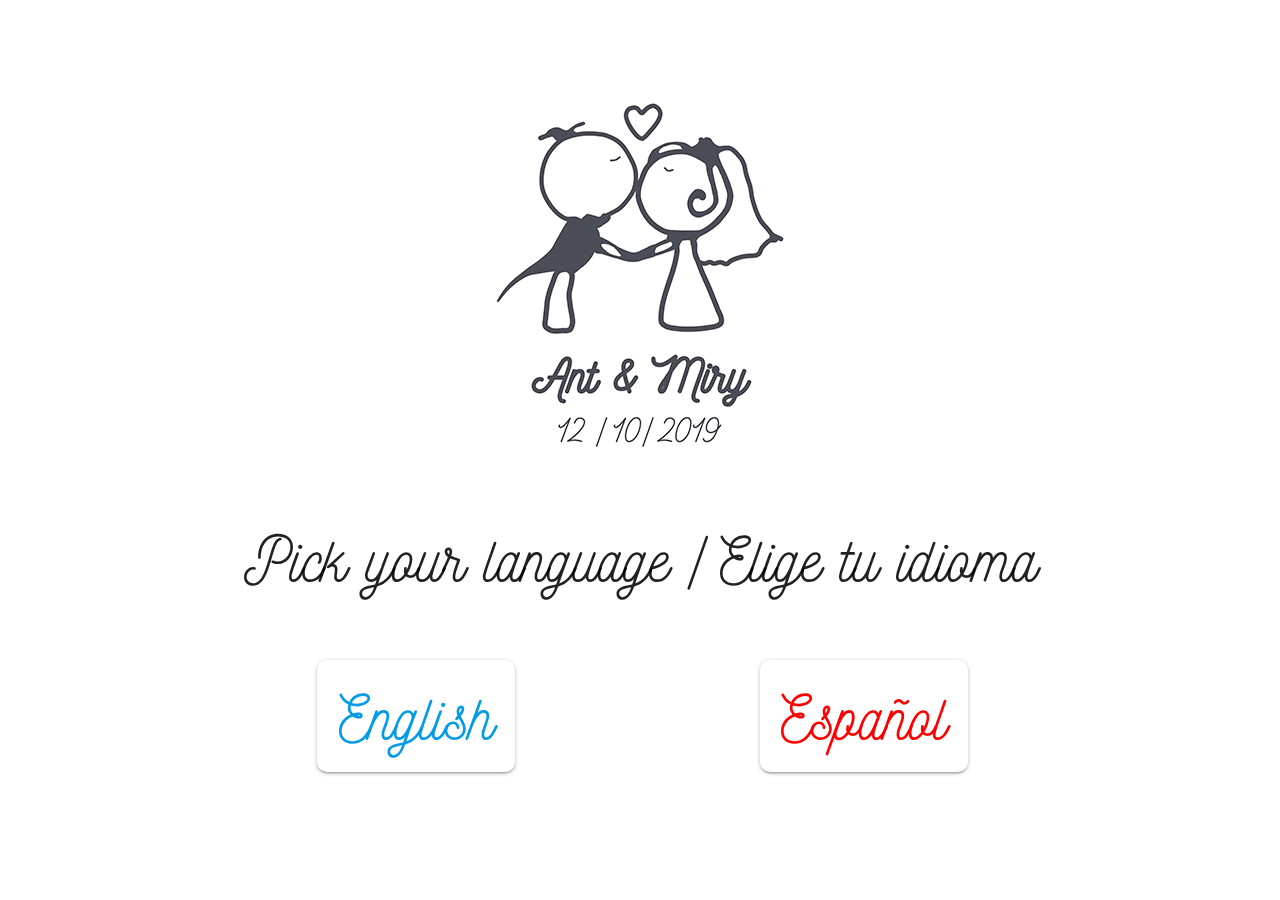
<file: index.html>
<!DOCTYPE html>
<html lang="en">
<head>
  <meta http-equiv="Content-Type" content="text/html; charset=UTF-8"/>
  <meta name="viewport" content="width=device-width, initial-scale=1"/>
  <meta name="robots" content="none">
  <title>Wedding Is Caring - Language/Idioma</title>

<!-- Favicon Code -->
  <link rel="apple-touch-icon" sizes="180x180" href="apple-touch-icon.png">
  <link rel="icon" type="image/png" sizes="32x32" href="favicon-32x32.png">
  <link rel="icon" type="image/png" sizes="16x16" href="favicon-16x16.png">
  <link rel="manifest" href="site.webmanifest">
  <link rel="mask-icon" href="safari-pinned-tab.svg" color="#2e57b1">

  <!-- CSS  -->
  <link href="https://fonts.googleapis.com/icon?family=Material+Icons" rel="stylesheet">
  <link href="css/materialize.css" type="text/css" rel="stylesheet" media="screen,projection"/>
  <link href="css/style.css" type="text/css" rel="stylesheet" media="screen,projection"/>
      <link href="https://fonts.googleapis.com/css?family=Quicksand:400,500,700" rel="stylesheet">
      <style type="text/css">
        @font-face {
          font-family: 'Nickainley-Normal';
          src: url("../fonts/Nickainley-Normal.otf") format("opentype");, 
         src: url("../fonts/Nickainley-Normal.eot"); /* IE9 Compat Modes */
        src: url("../fonts/Nickainley-Normal.eot?#iefix") format('embedded-opentype'), /* IE6-IE8 */
       url("../fonts/Nickainley-Normal.woff") format('woff'), /* Pretty Modern Browsers */
       url("../fonts/Nickainley-Normal.ttf")  format('truetype'), /* Safari, Android, iOS */
        }

        h1, h2, h3, h4, h5, h6 {
          font-family: 'Nickainley-Normal';          
        }
      </style>
      <!--Let browser know website is optimized for mobile-->
      <meta name="viewport" content="width=device-width, initial-scale=1.0"/>

    </head>
    <body>
<div class="container">
	<div class="row">
	<div class="section no-pad-bot" style="padding-bottom:5%;"></div>		
	<div class="section">
  <div class="col s12 center">
    <img src="images/CircleLogo.png">
  <h1>Pick your language / Elige tu idioma</h1>
  </div>
		<div class="col s6 center">
			<h1><a href="en/" class="waves-effect waves-teal z-depth-1 hoverable" style="padding:5%; border-radius: 10px;">English</a></h1>
		</div>
		<div class="col s6 center">
			<h1><a href="es/" class="waves-effect waves-yellow z-depth-1 hoverable" style="padding:5%; color:red; border-radius: 10px;">Español</a></h1>
		</div>
	</div>
</div>


  <script src="https://code.jquery.com/jquery-2.1.1.min.js"></script>
  <script src="js/materialize.js"></script>
  <script src="js/init.js"></script>

  </body>
</html>
</file>
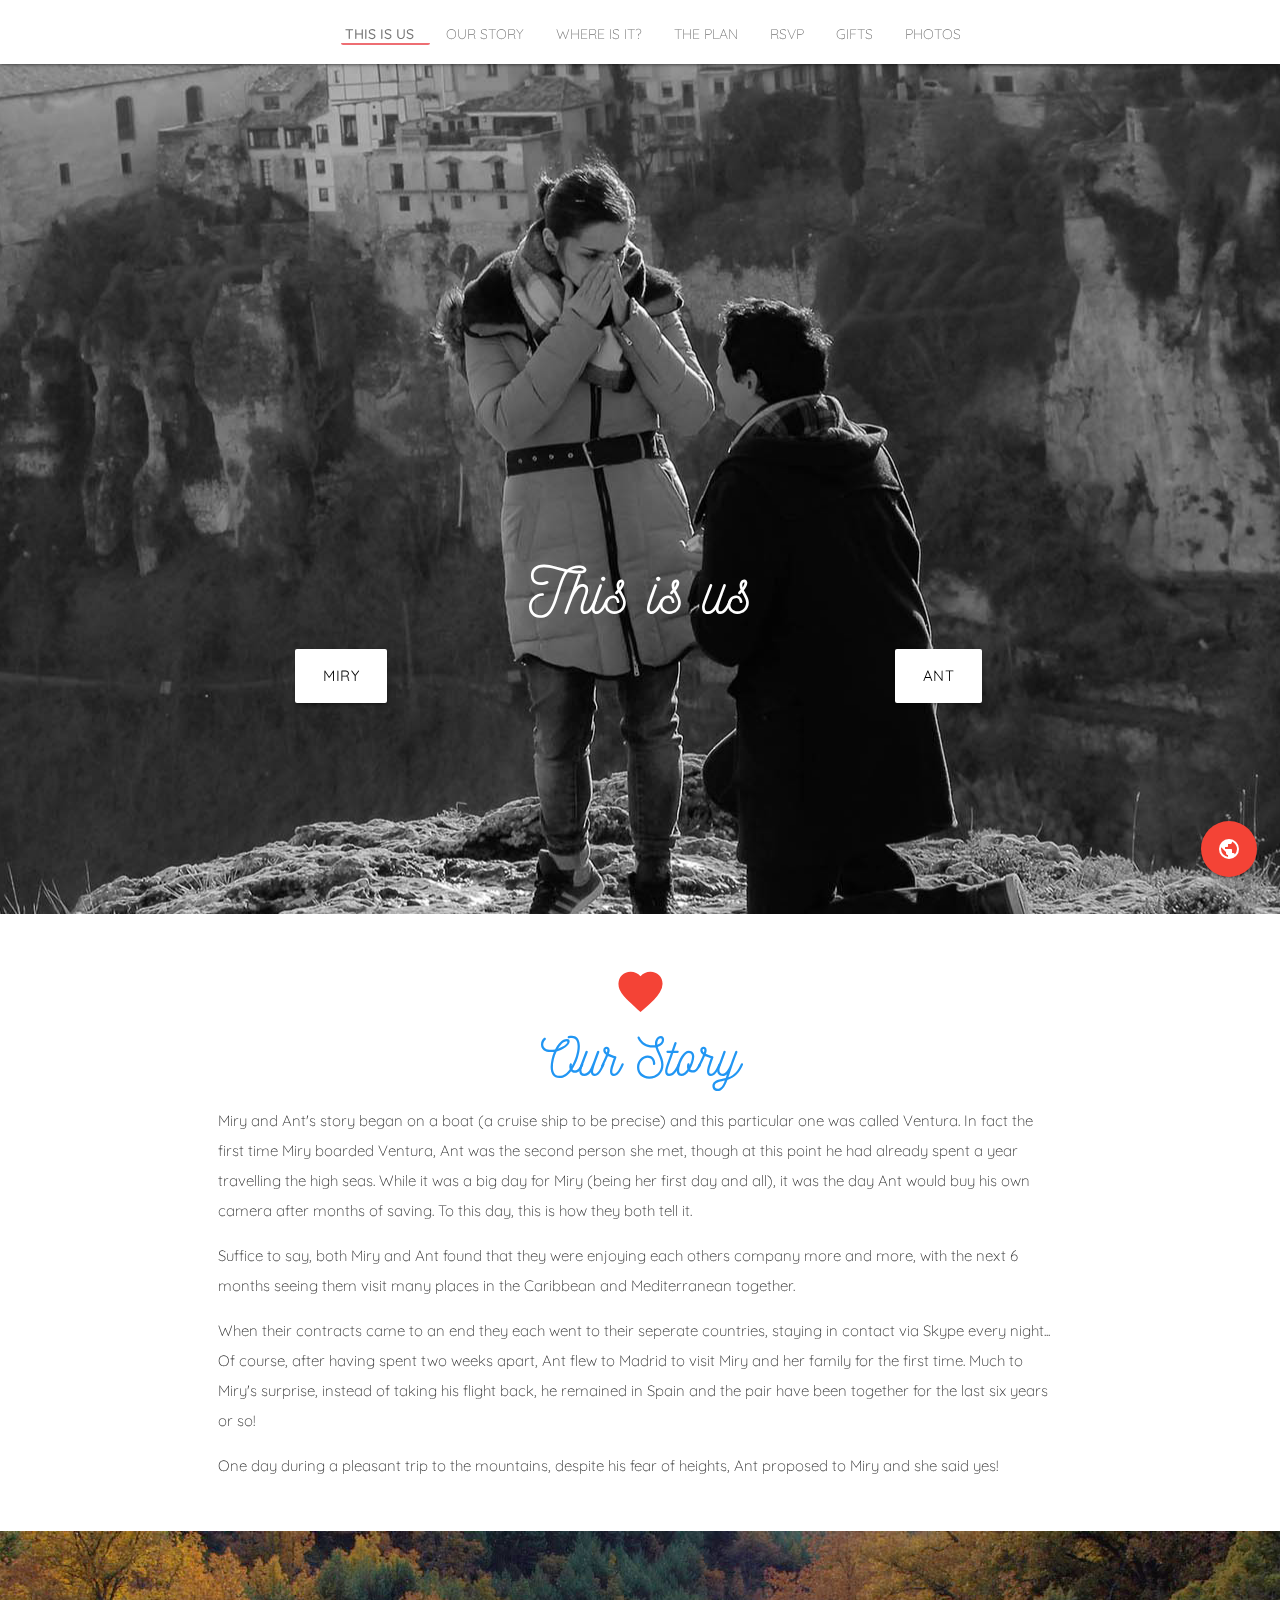
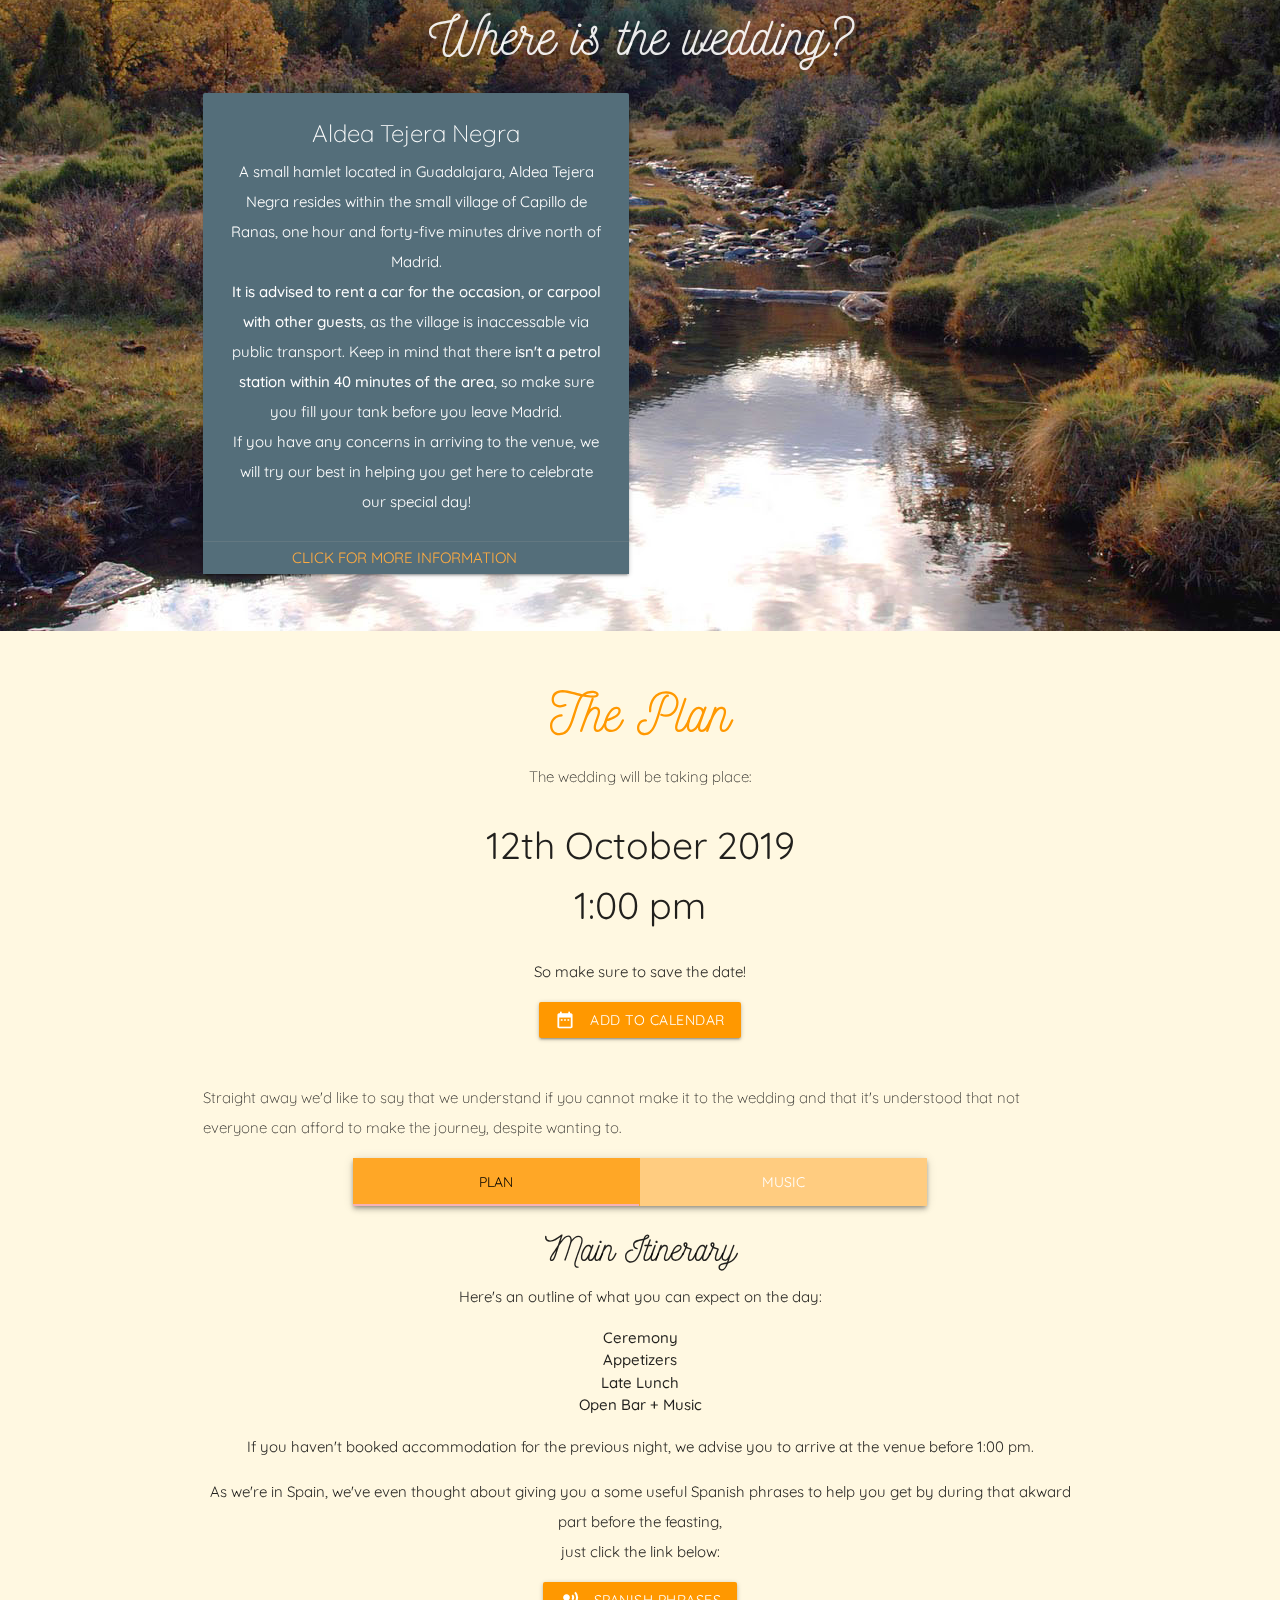
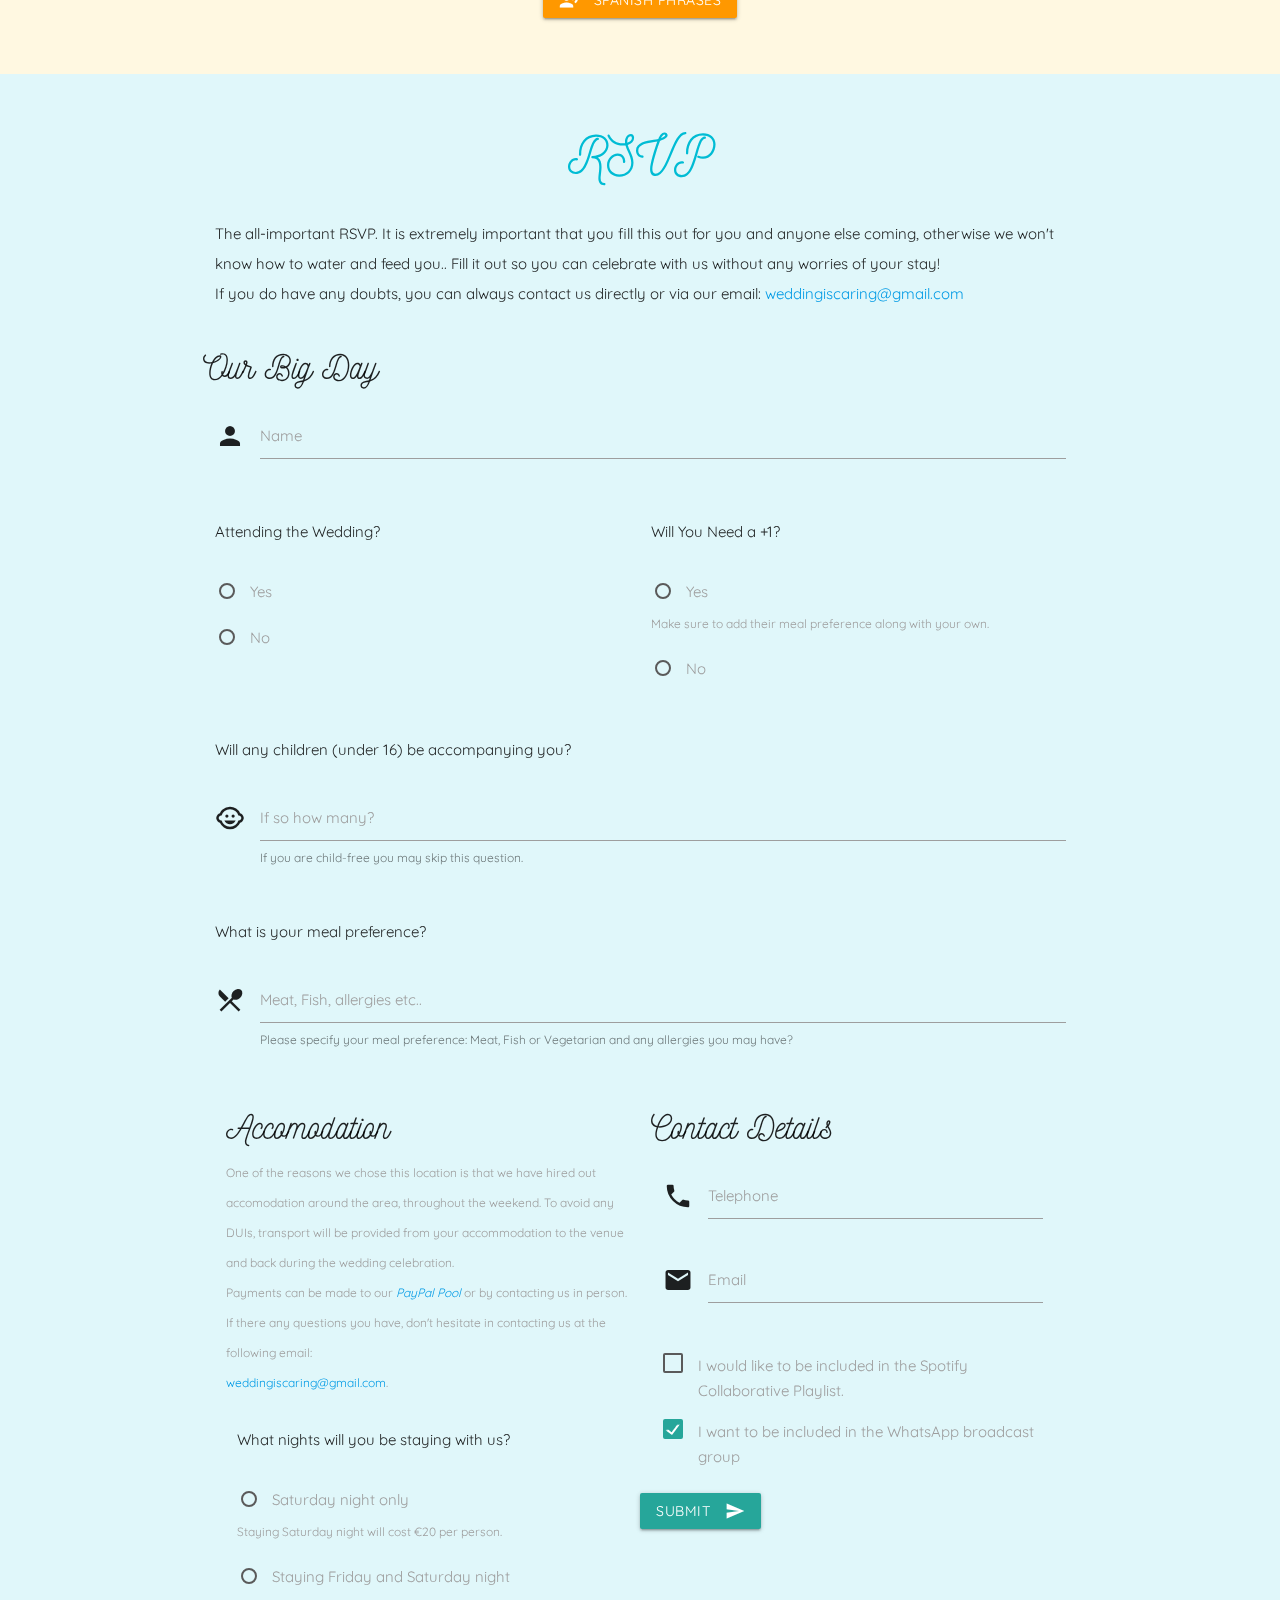
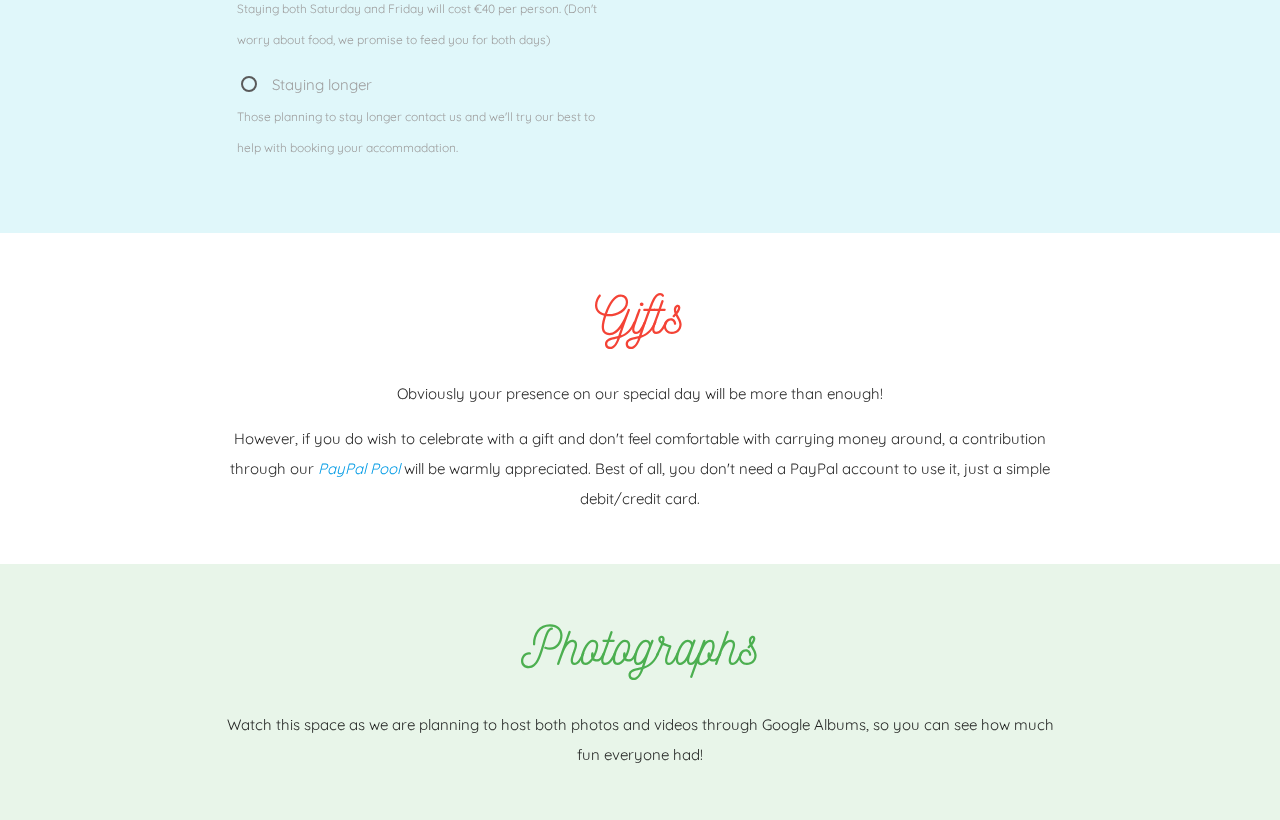
<file: en/index.html>
<!DOCTYPE html>
<html lang="en">
<head>
  <meta http-equiv="Content-Type" content="text/html; charset=UTF-8"/>
  <meta name="viewport" content="width=device-width, initial-scale=1"/>
  <title>Wedding Is Caring</title>
  <meta name="description" content="If you're reading this it means you've been invited to our Wedding!">
  <meta name="robots" content="none">
<!-- Favicon Code -->
  <link rel="apple-touch-icon" sizes="180x180" href="../apple-touch-icon.png">
  <link rel="icon" type="image/png" sizes="32x32" href="../favicon-32x32.png">
  <link rel="icon" type="image/png" sizes="16x16" href="../favicon-16x16.png">
  <link rel="manifest" href="../site.webmanifest">
  <link rel="mask-icon" href="../safari-pinned-tab.svg" color="#2e57b1">

  <!-- CSS  -->
  <link href="https://fonts.googleapis.com/icon?family=Material+Icons" rel="stylesheet">
  <link href="../css/materialize.css" type="text/css" rel="stylesheet" media="screen,projection"/>
  <link href="../css/style.css" type="text/css" rel="stylesheet" media="screen,projection"/>
      <link href="https://fonts.googleapis.com/css?family=Quicksand:400,500,700" rel="stylesheet">
       <style type="text/css">
        @font-face {
          font-family: 'Nickainley-Normal';
          src: url("../fonts/Nickainley-Normal.otf") format("opentype");, 
         src: url("../fonts/Nickainley-Normal.eot"); /* IE9 Compat Modes */
        src: url("../fonts/Nickainley-Normal.eot?#iefix") format('embedded-opentype'), /* IE6-IE8 */
       url("../fonts/Nickainley-Normal.woff") format('woff'), /* Pretty Modern Browsers */
       url("../fonts/Nickainley-Normal.ttf")  format('truetype'), /* Safari, Android, iOS */
        }

        h1, h2, h3, h4, h5, h6 {
          font-family: 'Nickainley-Normal';          
        }
      </style>
      <!--Let browser know website is optimized for mobile-->
      <meta name="viewport" content="width=device-width, initial-scale=1.0"/>

    </head>
    <body>
    <div class="navbar-fixed">
  <nav class="white  show-on-medium-and-up hide-on-small-only"  role="navigation">
        <div class="nav-wrapper container">
           <div class="hide-on-small-only" style="padding-left:15%;">
            <ul class="table-of-contents">
              <li><a href="#Who" class="waves-effect waves-red btn-flat">This is us</a></li>
              <li><a href="#OurStory" class="waves-effect waves-red btn-flat">Our story</a></li>
              <li><a href="#Location" class="waves-effect waves-red btn-flat">Where is it?</a></li>
              <li><a href="#Plan" class="waves-effect waves-red btn-flat">The plan</a></li>
              <li><a href="#RSVP" class="waves-effect waves-red btn-flat">RSVP</a></li>
              <li><a href="#Gifts" class="waves-effect waves-red btn-flat">Gifts</a></li>
              <li><a href="#photo" class="waves-effect waves-red btn-flat">Photos</a></li>
            </ul>
          </div>
      </div>
    </nav>
    <div class="nav-wrapper container show-on-small hide-on-med-and-up" style="padding-top: 20px;">
      <a href="#" data-target="slide-out" class="sidenav-trigger"><i class="material-icons">menu</i></a>
    </div>
</div>

<ul id="slide-out" class="sidenav">
              <li><a href="#Who" class="waves-effect waves-red btn-flat">This is us</a></li>
              <li><a href="#OurStory" class="waves-effect waves-red btn-flat">Our story</a></li>
              <li><a href="#Location" class="waves-effect waves-red btn-flat">Where is it?</a></li>
              <li><a href="#Plan" class="waves-effect waves-red btn-flat">The plan</a></li>
              <li><a href="#RSVP" class="waves-effect waves-red btn-flat">RSVP</a></li>
              <li><a href="#Gifts" class="waves-effect waves-red btn-flat">Gifts</a></li>
              <li><a href="#photo" class="waves-effect waves-red btn-flat">Photos</a></li>
  </ul>


  <div id="index-banner" class="parallax-container" style="min-height: 850px;">
    <div class="section no-pad-bot scrollspy" id="Who">
    <div style="padding-bottom: 30%;"></div>
      <div class="container">
        <h1 class="header center white-text" style="padding-top: 50px;">This is us</h1>
    <div class="show-on-small hide-on-med-and-up" style="padding-bottom: 50%;"></div>
        <div class="row center">
        <div class=" col s4"><a href="#miry" id="download-button" class="btn-large waves-effect waves-red white lighten-1 modal-trigger black-text">Miry</a></div>
        <div class=" col s4"></div>
        <div class=" col s4"><a href="#ant" id="download-button" class="btn-large waves-effect waves-red white lighten-1 modal-trigger black-text">Ant</a></div>
           <div id="miry" class="modal">
              <div class="modal-content">
                <h4 class="blue-text text-lighten-2">Miry</h4>
                <p class="grey-text text-darken-4">Miriam (or Miry as everyone calls her) is a Spaniard from Madrid. An adventurous spirit, Miry moved to London when she was just 21, quickly learning how different our cultures can be! She now teaches English in Primary education and dedicates much of her time to her job, as she loves both teaching and English.</p> 
				<p class="grey-text text-darken-4">When she isn't working, Miry continues to dream of traveling and experiencing new cultures. While she has already visited many places since moving back to Madrid (including her No.1 destination: New York) her list of destinations to visit forever grows.</p> 
				<p class="green-text text-darken-3">Fun fact: Miry always said she would never get married, and yet here we are!</p>
              </div>
              <div class="modal-footer">
                <a href="#!" class="modal-close btn-flat grey-text text-darken-3">Done</a>
              </div>
            </div>
           <div id="ant" class="modal">
              <div class="modal-content">
                <h4 class="blue-text text-lighten-2">Anthony</h4>
                <p class="grey-text text-darken-4">Anthony (or Ant, along with some other nicknames depending on who you ask) is an expat from the UK, now living in Madrid. Ant began his life in Spain much like many English expats, teaching English for very short stints. He now works for a internet/entertainment company doing the kind of job that is far too boring/complicated to explain.</p>
		 <p class="grey-text text-darken-4">Having studied photography in both college and university, Anthony continues to pursue photography, but now as a hobbie. Having worked as a photographer on a cruise ship, he very nearly killed the magic of photography for himself.</p>
		      <p class="green-text text-darken-3">Fun fact: For a long while, Anthony was adamant in finding ways to shoot the wedding himself, fortunately Miry convinced him otherwise.</p>
              </div>
              <div class="modal-footer">
                <a href="#!" class="modal-close btn-flat grey-text text-darken-3">Done</a>
              </div>
            </div>
        </div>

      </div>
    </div>
    <div class="parallax"><img src="background1.jpg" alt="Unsplashed background img 1"></div>
  </div>


  <div class="container">
    <div class="section scrollspy" id="OurStory">

      <!--   Our Story Section   -->
      <div class="row">
        <div class="col s12">
          <div class="icon-block">
            <h2 class="center blue-text lighten-3"><i class="material-icons red-text">favorite</i><br>Our Story</h2>
            <h5 class="center"></h5>
            <!-- Desktop Story -->
            <p class="light hide-on-small-only">Miry and Ant's story began on a boat (a cruise ship to be precise) and this particular one was called Ventura. In fact the first time Miry boarded Ventura, Ant was the second person she met, though at this point he had already spent a year travelling the high seas. While it was a big day for Miry (being her first day and all), it was the day Ant would buy his own camera after months of saving. To this day, this is how they both tell it.</p>
            <p class="light hide-on-small-only">Suffice to say, both Miry and Ant found that they were enjoying each others company more and more, with the next 6 months seeing them visit many places in the Caribbean and Mediterranean together.</p>
            <p class="light hide-on-small-only">When their contracts came to an end they each went to their seperate countries, staying in contact via Skype every night...
              <br>Of course, after having spent two weeks apart, Ant flew to Madrid to visit Miry and her family for the first time. Much to Miry's surprise, instead of taking his flight back, he remained in Spain and the pair have been together for the last six years or so!</p>
              <p class="light hide-on-small-only">One day during a pleasant trip to the mountains, despite his fear of heights, Ant proposed to Miry and she said yes!</p>

            <!-- Mobile Story (Much Shorter) -->
            <p class="light show-on-small hide-on-med-and-up center">As you're probably reading this on your phone, we'll try to keep it brief.</p> 
            <p class="light show-on-small hide-on-med-and-up center">Miry and Ant met each other while working together on a cruise ship.</p> 
            <p class="light show-on-small hide-on-med-and-up center">The next 6 months saw them visit many places in the Caribbean and the Mediterranean.</p>
            <p class="light show-on-small hide-on-med-and-up center">When it came to the end of their contracts Ant moved to Madrid, (much to Miry's surprise!)</p>
            <p class="light show-on-small hide-on-med-and-up center">Considering this was almost 6 years ago, Ant proposed and Miry said yes!</p>
          </div>
        </div>
      </div>

    </div>
  </div>


  <div class="parallax-container valign-wrapper" style="min-height: 700px;">

    <div class="section no-pad-bot">
      <div class="container">
        <div class="row center raise">
          <h2 class="header col s12 light scrollspy" id="Location">Where is the wedding?</h2>
         <div class="col s12 m6">

            <div class="card blue-grey darken-1">
              <div class="card-content white-text">
                <span class="card-title">Aldea Tejera Negra</span>
                <p class="hide-on-small-only">A small hamlet located in Guadalajara, Aldea Tejera Negra resides within the small village of Capillo de Ranas, one hour and forty-five minutes drive north of Madrid.</p> 
                <p><strong>It is advised to rent a car for the occasion, or carpool with other guests</strong>, as the village is inaccessable via public transport. Keep in mind that there <strong>isn't a petrol station within 40 minutes of the area</strong>, so make sure you fill your tank before you leave Madrid.</p>
                <p>If you have any concerns in arriving to the venue, we will try our best in helping you get here to celebrate our special day!</p>
              </div>
              <div class="card-action">
                <a href="#aldea" class="modal-trigger">Click for more information</a>
              </div>
	             <div id="aldea" class="modal">
	              <div class="modal-content">
	                <h4 class="orange-text text-lighten-1">Aldea Tejera Negra</h4>
	                <p class="grey-text text-darken-3">Situated in the small village of Campillo de Ranas, the area is famed for its black slate-roof tiles. Despite having looked at numerous venues, Aldea Tejera Negra, struck a chord with us from the very beginning.</p>
                  <p grey-text text-darken-3><strong>It is advised to rent a car for the occasion, or carpool with other guests</strong>, as the village is inaccessable via public transport. Keep in mind that there <strong>isn't a petrol station within 40 minutes of the area</strong>, so make sure you fill your tank before you leave Madrid.</p>
	              </div>
	            </div>
            </div>


          </div>

         <div class="col s12 m6">
<div class="video-container" style="border:1px; border-radius: 2px; margin-top:8px; ">
  <iframe src="https://www.google.com/maps/embed?pb=!1m18!1m12!1m3!1d3007.226276431782!2d-3.3165648347076786!3d41.08590242929298!2m3!1f0!2f0!3f0!3m2!1i1024!2i768!4f13.1!3m3!1m2!1s0xd438e3c6e253d49%3A0x1140d6563aaea990!2s19223+Campillo+de+Ranas%2C+Guadalajara!5e0!3m2!1sen!2ses!4v1533363725771" width="100%" height="50%" frameborder="0" allowfullscreen></iframe>
</div>
          </div>

        </div>
      </div>
    </div>
 
    <div class=" parallax"><img src="background2.jpg"></div>
  </div>

  <div class="amber lighten-5">
  <div class="container">
    <div class="section">

      <div class="row">
        <div class="col s12 center">
          <h2 class="orange-text darken-4 scrollspy" id="Plan">The Plan</h2>
          <p class="light">The wedding will be taking place:</p>
          <p style="font-size: 2.5em;">12th October 2019<br><br>1:00 pm</p>          	
          <p>So make sure to save the date!</p>
	      <a target="_blank" href="M+AWedding.ics" class="waves-effect waves-light btn orange"><i class="material-icons left">date_range</i>Add to Calendar</a>
          <p class="left-align light"><br>Straight away we'd like to say that we understand if you cannot make it to the wedding and that it's understood that not everyone can afford to make the journey, despite wanting to.</p>




  <div class="row">
  <div class="col s2"></div>
    <div class="col s8">
      <ul class="tabs orange lighten-3 z-depth-2">
        <li class="tab col s6"><a class="active" href="#activity">Plan</a></li>
        <li class="tab col s6"><a href="#music">Music</a></li>
      </ul>
    </div>
    <div id="activity" class="col s12">
    	<h4>Main Itinerary</h4>
      <p>Here's an outline of what you can expect on the day:</p>
      <ul>
        <li><strong>Ceremony</strong></li>
        <li><strong>Appetizers</strong></li>
        <li><strong>Late Lunch</strong></li>
        <li><strong>Open Bar + Music</strong></li>        
      </ul>
      <p>If you haven't booked accommodation for the previous night, we advise you to arrive at the venue before 1:00 pm.</p>
      <p>As we're in Spain, we've even thought about giving you a some useful Spanish phrases to help you get by during that akward part before the feasting, <br>just click the link below:</p>
      <a target="_blank" href="SpanishPhrases" class="waves-effect waves-light btn orange"><i class="material-icons left">record_voice_over</i>Spanish Phrases</a>      
    </div>
    <div id="music" class="col s12">
    	<h4>Party Time!</h4>
    	<p>To make this wedding extra special, we thought of giving our guests the chance to add music that they would like to hear, through the use of a Spotify Request list.</p> 
    	<p>If you would like access to our Spotify Request List, simply tick the box asking for access when you do your RSVP and we'll share playlist with you.</p>
      <a target="_blank" href="https://open.spotify.com/playlist/2NM87f2NRuSCAH23NboIFp" class="waves-effect waves-light btn green">Our Spotify Request List</a>
    </div>
  <div class="col s2"></div>
  </div>
        



        </div>
      </div>

    </div>
  </div>
</div>

<div class="cyan lighten-5">
  <div class="container">
    <div class="section">

      <div class="row">
        <div class="col s12">
          <h2 class="cyan-text darken-4 scrollspy" id="RSVP" style="text-align: center;">RSVP</h2>
          <div class="col s12">
          <p>The all-important RSVP. It is extremely important that you fill this out for you and anyone else coming, otherwise we won't know how to water and feed you.. Fill it out so you can celebrate with us without any worries of your stay! <br>If you do have any doubts, you can always contact us directly or via our email: <a href="mailto:weddingiscaring@gmail.com">weddingiscaring@gmail.com</a></p>
          </div>
          <div class="col s12">
          <div class="row">
            <form class="col s12" action="https://docs.google.com/forms/d/e/1FAIpQLSfT-M8paoCrFv9QC4PlSsmGPY9vqip3_7kiklfiIPm_oC_dcQ/formResponse">
              <div class="row">
              <h4 class="left">Our Big Day</h4>
                <div class="input-field col s12">
                  <i class="material-icons prefix">person</i>
                  <input id="first_name" type="text" name="entry.504004735" class="validate">
                  <label for="first_name">Name</label>
                </div>
              </div>
              <div class="row">                      
                <div name="entry.1839607197" class="col s12 m6 form-group"  style="text-align: left">
                  <p>Attending the Wedding?<br><br>               
                    <label>
                      <input class="with-gap" name="entry.1839607197" id="attending" value="Yes" type="radio">
                      <span>Yes</span>
                    </label>
                  </p>
                  <p>
                    <label>
                      <input class="with-gap" name="entry.1839607197" id="attending" value="No" type="radio">
                      <span>No</span>
                    </label>
                  </p>                  
                </div>
                <div name="entry.2134095767" class="col s12 m6 form-group"  style="text-align: left">
                  <p>Will You Need a +1?<br><br>              
                    <label>
                      <input class="with-gap" name="entry.2134095767" id="attending" value="Yes" type="radio">
                      <span>Yes</span>
                  <span class="helper-text"><br>Make sure to add their meal preference along with your own.</span>
                    </label>
                    </p>
                    <p>
                    <label>
                      <input class="with-gap" name="entry.2134095767" id="attending" value="No" type="radio">
                      <span>No</span>
                    </label>
                    </p>                  
                </div>
              </div>
              <div class="row">
              <div class="col s12">
                <p>Will any children (under 16) be accompanying you?</p>
              </div>              
                <div class="input-field col s12">
                  <i class="material-icons prefix">child_care</i>
                  <input id="children" type="text" name="entry.1105298130" class="validate">
                  <label for="children">If so how many?</label>
                  <span class="helper-text">If you are child-free you may skip this question.</span>
                </div>
              </div>
              <div class="row">
                <div class="col s12">
                <p>What is your meal preference?</p>
                </div>
                <div class="input-field col s12" style="text-align: left">
                  <i class="material-icons prefix">restaurant_menu</i>
                  <input type="text" id="autocomplete-input" name="entry.557438823" class="autocomplete">
                  <label for="autocomplete-input">Meat, Fish, allergies etc..</label>
                  <span class="helper-text" data-success="Awesome, we hope you like the meal!">Please specify your meal preference: Meat, Fish or Vegetarian and any allergies you may have?</span>
                </div>
              </div>

              <div class="col s12 m6">
                <h4>Accomodation</h4>
                <p style="font-size: 0.8em;" class="grey-text">One of the reasons we chose this location is that we have hired out accomodation around the area, throughout the weekend. To avoid any DUIs, transport will be provided from your accommodation to the venue and back during the wedding celebration. <br> Payments can be made to our <a href="https://paypal.me/pools/c/87I3l9QWJq" target="_blank"><em>PayPal Pool</em></a> or by contacting us in person. If there any questions you have, don't hesitate in contacting us at the following email:<br><a href="mailto:weddingiscaring@gmail.com">weddingiscaring@gmail.com</a>.</p>
                <div name="entry.640086515" class="col s12 form-group" style="text-align: left">
                  <p>What nights will you be staying with us?<br><br>            
                    <label>
                      <input class="with-gap" name="entry.640086515" id="attending" value="Saturday night only" type="radio">
                      <span>Saturday night only</span>
                    <span class="helper-text"><br> Staying Saturday night will cost €20 per person.</span>
                    </label>
                    </p>
                    <p>
                    <label>
                      <input class="with-gap" name="entry.640086515" id="attending" value="Staying Friday and Saturday night" type="radio">
                      <span>Staying Friday and Saturday night</span>
                    <span class="helper-text"><br> Staying both Saturday and Friday will cost €40 per person. (Don't worry about food, we promise to feed you for both days)</span>
                    </label>
                    </p>
                    <p>              
                    <label>
                      <input class="with-gap" name="entry.640086515" id="attending" value="Staying longer" type="radio">
                      <span>Staying longer</span>
                    <span class="helper-text"><br>Those planning to stay longer contact us and we'll try our best to help with booking your accommadation.</span>
                    </label>
                    </p>
                  </p>                  
                </div>
              </div>

              <div class="col s12 m6">
                                <h4 class="left">Contact Details</h4>
                <div class="input-field col s12">
                  <i class="material-icons prefix">local_phone</i>
                  <input id="icon_telephone" type="tel" name="entry.338599686" class="validate">
                  <label for="icon_telephone">Telephone</label>
                </div>
                <div class="input-field col s12">
                  <i class="material-icons prefix">email</i>
                  <input id="email" type="email" name="entry.2044767873" class="validate">
                  <label for="email">Email</label>
                </div>

                <div class="input-field col form-group s12" name="entry.100545610" for="spotify"  style="margin-bottom:50px;">
			      <label>
			        <input type="checkbox" id="spotify" class="filled-in" name="entry.100545610" value="ticked"/>
			        <span>I would like to be included in the Spotify Collaborative Playlist.</span>
			      </label>
                </div>

                <div class="input-field col form-group s12" name="entry.2078134888" for="whatsapp">
			      <label>
			        <input type="checkbox" id="whatsapp" class="filled-in" checked="checked" name="entry.2078134888" value="ticked"/>
			        <span>I want to be included in the WhatsApp broadcast group</span>
			      </label>
                </div>
            	</div>
              <button class="btn waves-effect waves-light left" type="submit" name="action" style="margin-top:70px;">Submit
                <i class="material-icons right">send</i>
              </button>
            </form>
          </div>

          </div>
        </div>
      </div>

    </div>
  </div>
</div>

<div class="white">
  <div class="container">
    <div class="section">

      <div class="row">
        <div class="col s12 center">
          <h2 class="red-text darken-4 scrollspy" id="Gifts">Gifts</h2>
          <div class="col s12">
		  <p>Obviously your presence on our special day will be more than enough!</p> 
		  <p>However, if you do wish to celebrate with a gift and don't feel comfortable with carrying money around, a contribution through our <a href="https://paypal.me/pools/c/87I3l9QWJq" target="_blank" title="Our PayPal Pool"><em>PayPal Pool</em></a> will be warmly appreciated. Best of all, you don't need a PayPal account to use it, just a simple debit/credit card.</p>
          </div>
        </div>
      </div>

    </div>
  </div>
</div>

<div class="green lighten-5">
  <div class="container">
    <div class="section">

      <div class="row">
        <div class="col s12 center">
          <h2 class="green-text darken-4 scrollspy" id="photo">Photographs</h2>
          <div class="col s12">
          <p>Watch this space as we are planning to host both photos and videos through Google Albums, so you can see how much fun everyone had!</p>
          </div>
        </div>
      </div>

    </div>
  </div>
</div>

<div class="fixed-action-btn">
  <a href="https://WeddingisCaring.github.io/es"
  class="btn-floating btn-large waves-effect waves-light red tooltipped" data-position="left" data-tooltip="Cambiar a español">
  <i class="material-icons">public</i>
  </a>
</div>


  <!--  Scripts-->
  <script src="https://code.jquery.com/jquery-2.1.1.min.js"></script>
  <script src="../js/materialize.js"></script>
  <script src="../js/init.js"></script>

  </body>
</html>
</file>
<file: css/style.css>
/* Custom Stylesheet */
/**
 * Use this file to override Materialize files so you can update
 * the core Materialize files in the future
 *
 * Made By MaterializeCSS.com
 */

nav ul a,
nav .brand-logo {
  color: #444;
}

p {
  line-height: 2rem;
}

.sidenav-trigger {
  color: grey;
}

@media only screen and (max-width: 1500px) {

   .btn-flat { 
      font-size: 14px;
   }
   .table-of-contents li {
    margin-right:-20px; 
   }
}

@media only screen and (max-width: 1200px) {

   .btn-flat { 
      font-size: 12px;
   }
   .table-of-contents {
    margin-right:-30px; 
   }
}

@media only screen and (max-width: 950px) {

   .btn-flat { 
      font-size: 12px;
   }
   .table-of-contents {
    margin-right:-80px; 
    margin-left:-80px;     
   }
}

.parallax-container {
  min-height: 700px;
  line-height: 0;
  height: auto;
  color: rgba(255,255,255,.9);
}
  .parallax-container .section {
    width: 100%;
  }

@media only screen and (max-width : 992px) {
  .parallax-container .section {
    position: absolute;
    top: 40%;
  }
  #index-banner .section {
    top: 10%;
  }

  .raise {
    margin-top:-20%;
  }
}

@media only screen and (max-width : 700px) {
  .raise {
    margin-top:-40%;
  }
}

@media only screen and (max-width : 600px) {
  #index-banner .section {
    top: 0;
  }

  .raise {
    margin-top:-80%;
  }
}

.icon-block {
  padding: 0 15px;
}
.icon-block .material-icons {
  font-size: inherit;
}

.tabs .tab a { 
      color: white;
}

.tabs .tab a:hover, .tabs .tab a.active {
       color: black; 
      background-color: #ffa726;
}

.tabs .tab a:focus, .tabs .tab a:focus.active {
    background-color: #ffc107;
    outline: none;
}

        @font-face {
          font-family: 'Nickainley-Normal';
          src: url("../fonts/Nickainley-Normal.otf") format("opentype");, 
         src: url("../fonts/Nickainley-Normal.ttf.eot"); /* IE9 Compat Modes */
        src: url("../fonts/Nickainley-Normal.ttf.eot?#iefix") format('embedded-opentype'), /* IE6-IE8 */
       url("../fonts/Nickainley-Normal.ttf.woff") format('woff'), /* Pretty Modern Browsers */
       url("../fonts/Nickainley-Normal.ttf")  format('truetype'), /* Safari, Android, iOS */
        }
</file>
